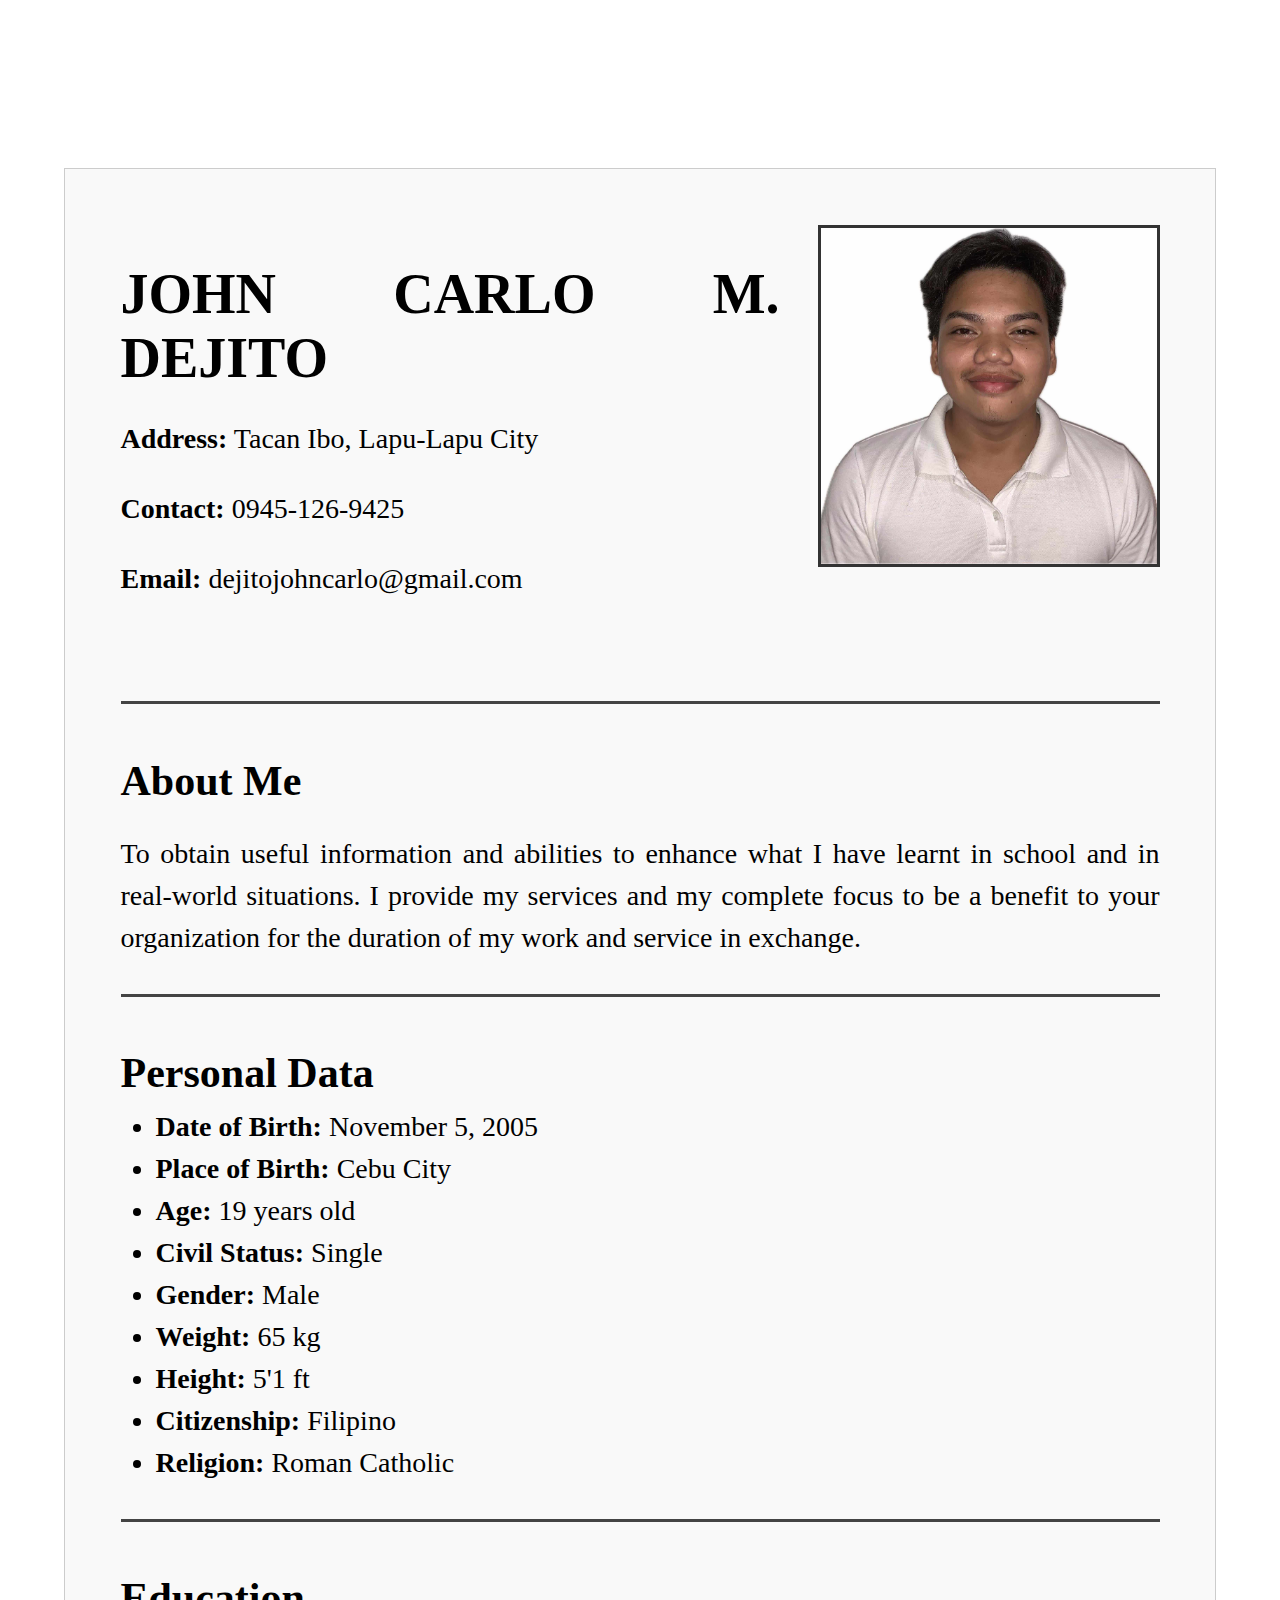
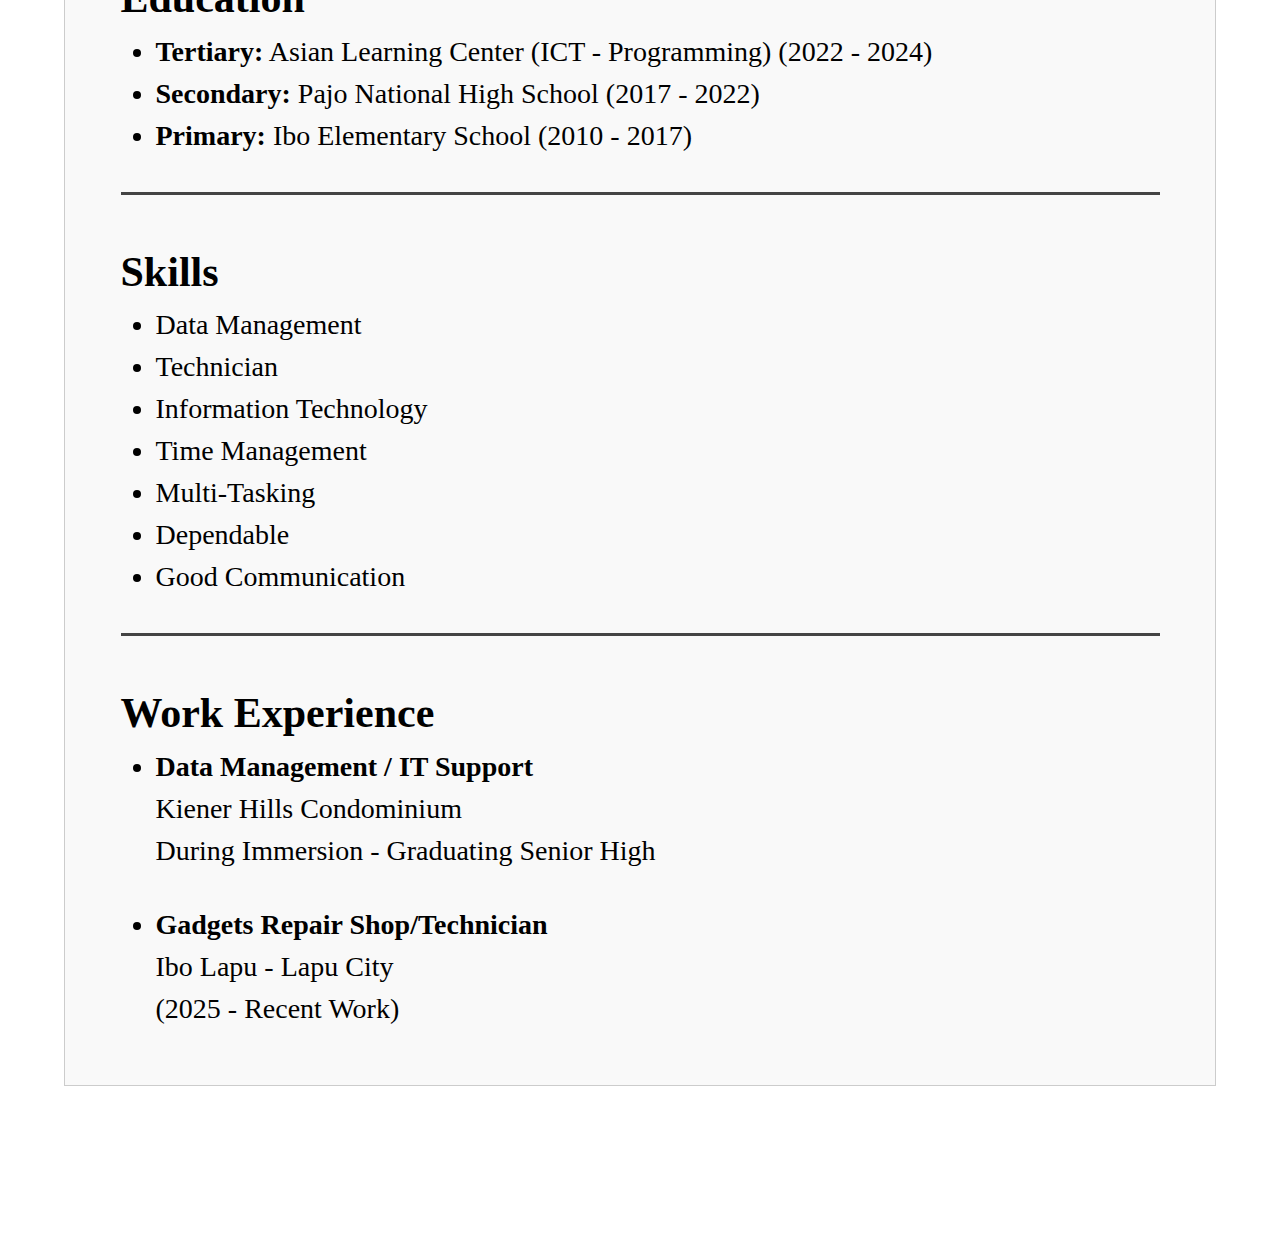
<file: sample.html>
<!DOCTYPE html>
<html lang="en">
<head>
  <meta charset="UTF-8">
  <title>Resume</title>
  <style>
    body {
      background-color: #ffffff;
      font-family: "Times New Roman", Times, serif;
      text-align: justify;
      zoom: 175%;
      margin: 0;
      padding: 0;
    }

    .center-table {
      width: 90%;
      margin: 1in auto;
      border: 1px solid #ccc;
      padding: 20px;
      background-color: #f9f9f9;
    }

    img {
      width: 2in;
      height: 2in;
      border: 2px solid #333;
      object-fit: cover;
      display: block;
      margin: 0 auto;
    }

    h1, h2 {
      color: #000;
      margin-bottom: 5px;
    }

    p, li {
      color: #000;
      line-height: 1.5;
    }

    ul {
      padding-left: 20px;
      margin: 0;
    }

    hr.my-line {
      border: none;
      border-top: 2px solid #444;
      margin: 20px 0;
    }

    .section-title {
      margin-top: 30px;
    }

    td {
      vertical-align: top;
      padding: 10px;
    }

  </style>
</head>
<body>
  <table class="center-table">
    <tr>
      <td width="70%">
        <h1>JOHN CARLO M. DEJITO</h1>
        <p><strong>Address:</strong> Tacan Ibo, Lapu-Lapu City</p>
        <p><strong>Contact:</strong> 0945-126-9425</p>
        <p><strong>Email:</strong> dejitojohncarlo@gmail.com</p>
      </td>
      <td width="30%">
        <a href="index.html">
          <img src="./assets/Pictures/2x2.jpg" alt="Your Photo">
        </a>
      </td>
    </tr>

    <tr>
      <td colspan="2">
        <hr class="my-line">
        <h2 class="section-title">About Me</h2>
        <p>
          To obtain useful information and abilities to enhance what I have learnt in school and in real-world situations.
          I provide my services and my complete focus to be a benefit to your organization for the duration of my work and service in exchange.
        </p>

        <hr class="my-line">
        <h2 class="section-title">Personal Data</h2>
        <ul>
          <li><strong>Date of Birth:</strong> November 5, 2005</li>
          <li><strong>Place of Birth:</strong> Cebu City</li>
          <li><strong>Age:</strong> 19 years old</li>
          <li><strong>Civil Status:</strong> Single</li>
          <li><strong>Gender:</strong> Male</li>
          <li><strong>Weight:</strong> 65 kg</li>
          <li><strong>Height:</strong> 5'1 ft</li>
          <li><strong>Citizenship:</strong> Filipino</li>
          <li><strong>Religion:</strong> Roman Catholic</li>
        </ul>

        <hr class="my-line">
        <h2 class="section-title">Education</h2>
        <ul>
          <li><strong>Tertiary:</strong> Asian Learning Center (ICT - Programming) (2022 - 2024)</li>
          <li><strong>Secondary:</strong> Pajo National High School (2017 - 2022)</li>
          <li><strong>Primary:</strong> Ibo Elementary School (2010 - 2017)</li>
        </ul>

        <hr class="my-line">
        <h2 class="section-title">Skills</h2>
        <ul>
          <li>Data Management</li>
          <li>Technician</li>
          <li>Information Technology</li>
          <li>Time Management</li>
          <li>Multi-Tasking</li>
          <li>Dependable</li>
          <li>Good Communication</li>
        </ul>

        <hr class="my-line">
        <h2 class="section-title">Work Experience</h2>
        <ul>
          <li>
            <strong>Data Management / IT Support</strong><br>
            Kiener Hills Condominium<br>
            During Immersion - Graduating Senior High
          </li>
          <br>
          <li>
            <strong>Gadgets Repair Shop/Technician</strong><br>
            Ibo Lapu - Lapu City<br>
            (2025 - Recent Work)
          </li>
        </ul>
      </td>
    </tr>
  </table>
</body>
</html>
</file>
